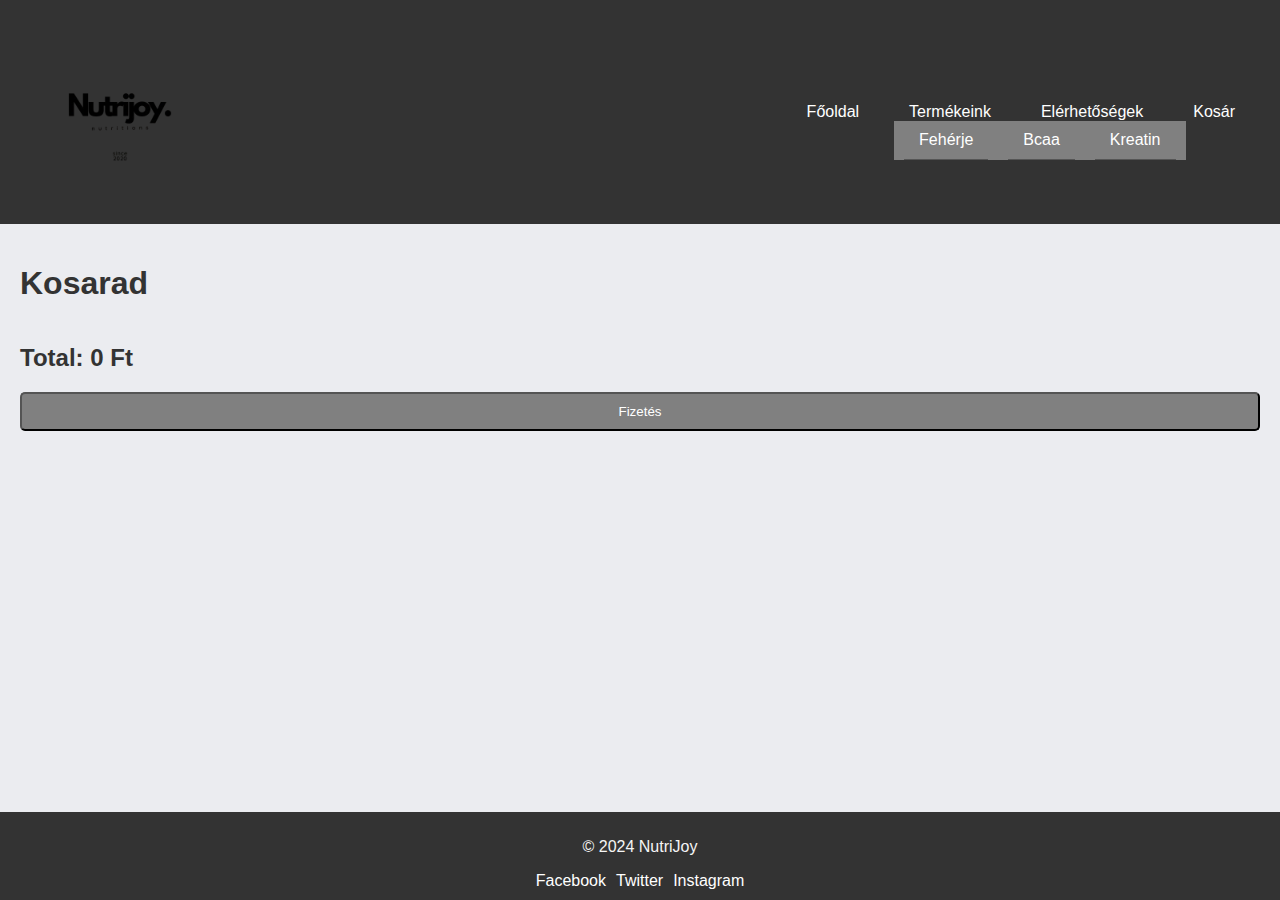
<file: cart.html>
<!DOCTYPE html>
<html lang="en">
<head>
    <meta charset="UTF-8">
    <meta name="viewport" content="width=device-width, initial-scale=1.0">
    <link rel="stylesheet" href="styles.css">
    <title>Cart</title>
</head>
<body>

<header>
    <div class="logo">
        <img src="logo.png" alt="Logo">
    </div>
    <nav class="navbar">
        <ul>
            <li><a href="index.html">Főoldal</a></li>
            <li class="dropdown">
                <a href="products.html">Termékeink</a>
                <ul class="dropdown-menu">
                    <li><a href="product4.html">Fehérje</a></li>
                    <li><a href="product5.html">Bcaa</a></li>
                    <li><a href="product6.html">Kreatin</a></li>
                </ul>
            </li>
            <li><a href="contact.html">Elérhetőségek</a></li>
            <li>
                <a href="cart.html">
                    <i class="fas fa-shopping-cart"></i>
                    <span class="cart-text">Kosár</span>
                </a>
            </li>
        </ul>
    </nav>
</header>

<div class="cart-container">
    <h1>Kosarad</h1>
    <div class="cart-items" id="cart-items"></div>
    <h2>Total: <span id="total-price">0 Ft</span></h2>
    <button class="button checkout" onclick="window.open('checkout.html', '_blank')">Fizetés</button>
</div>
<div id="empty-cart-message" style="display: none;">
    A kosár üres.
</div>
<footer>
    <p>&copy; 2024 NutriJoy</p>
    <div class="social-media">
        <a href="#">Facebook</a>
        <a href="#">Twitter</a>
        <a href="#">Instagram</a>
    </div>
</footer>

<script>
    const cartItemsContainer = document.getElementById('cart-items');
    const totalPriceElement = document.getElementById('total-price');

    function loadCart() {
        const cartItems = JSON.parse(localStorage.getItem('cartItems')) || [];
        let total = 0;
        cartItemsContainer.innerHTML = '';

        cartItems.forEach(item => {
            const itemTotal = item.price * item.quantity;
            total += itemTotal;
            cartItemsContainer.innerHTML += `
                <div class="cart-item">
                    <div class="cart-item-info">
                        <h2>${item.name}</h2>
                        <p>Ár: ${item.price} Ft</p>
                        <p>Darab: ${item.quantity}</p>
                    </div>
                    <button class="button remove-item" data-name="${item.name}">Törlés</button>
                </div>
            `;
        });

        totalPriceElement.textContent = `${total} Ft`;
    }

    function removeItem(itemName) {
        const cartItems = JSON.parse(localStorage.getItem('cartItems')) || [];
        const updatedItems = cartItems.filter(item => item.name !== itemName);
        localStorage.setItem('cartItems', JSON.stringify(updatedItems));
        loadCart();
    }

    cartItemsContainer.addEventListener('click', function(event) {
        if (event.target.classList.contains('remove-item')) {
            const itemName = event.target.getAttribute('data-name');
            removeItem(itemName);
        }
    });

    loadCart();
</script>

</body>
</html>
</file>
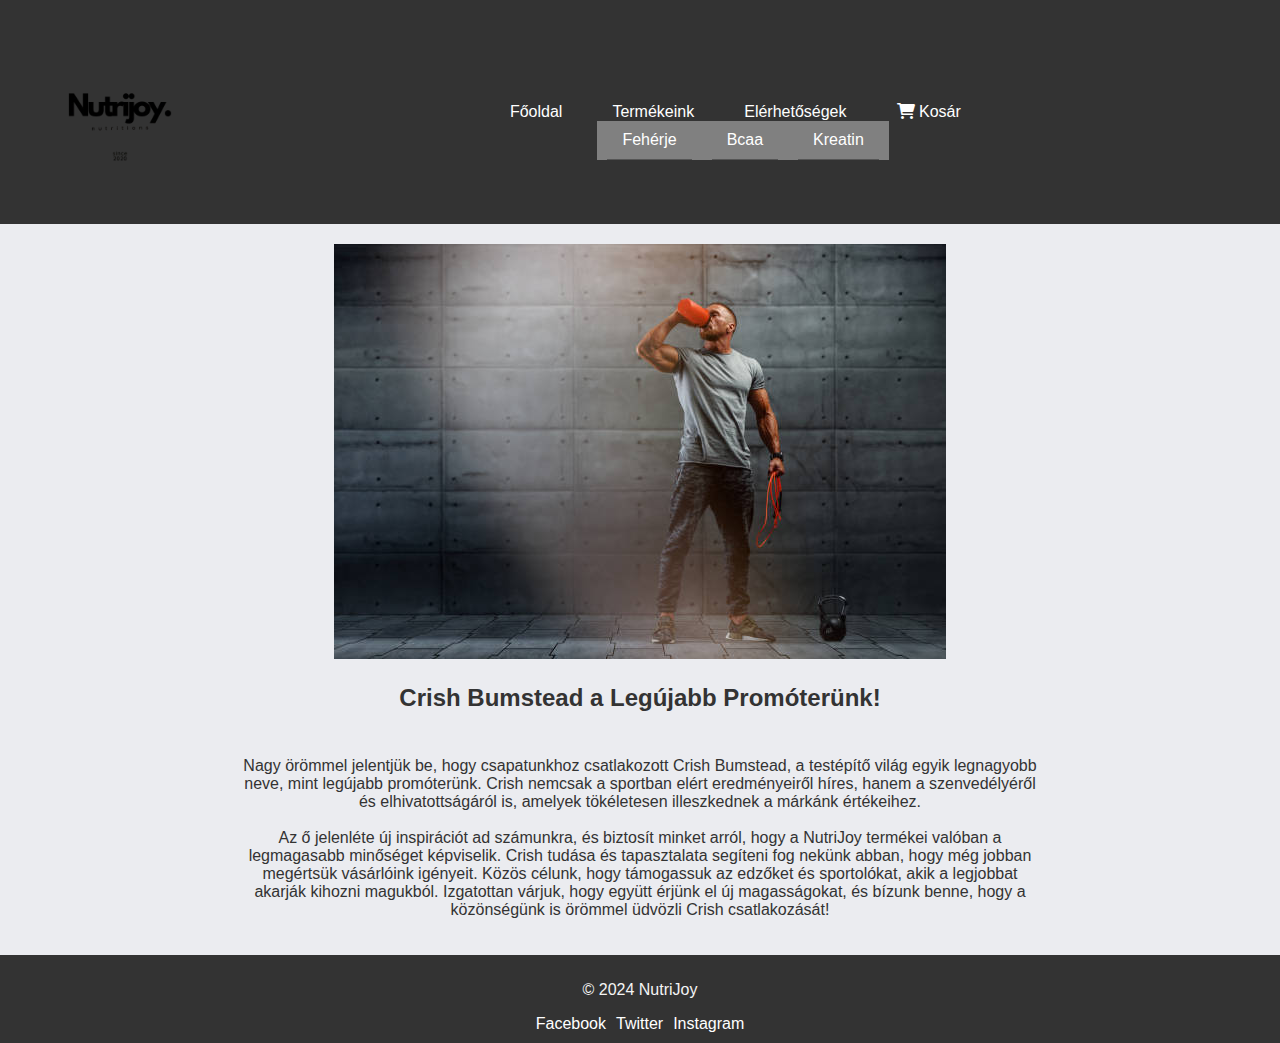
<file: news1.html>
<!DOCTYPE html>
<html lang="en">
<head>
    <meta charset="UTF-8">
    <meta name="viewport" content="width=device-width, initial-scale=1.0">
    <link rel="stylesheet" href="styles.css"> 
    <link rel="stylesheet" href="https://cdnjs.cloudflare.com/ajax/libs/font-awesome/6.0.0-beta3/css/all.min.css">
    <title>NutriJoy - Hírek</title>
</head>
<body>
    <header>
        <div class="logo">
            <img src="logo.png" alt="Logo"> 
        </div>
        <nav class="navbar">
            <ul>
                <li><a href="index.html">Főoldal</a></li>
                <li class="dropdown">
                    <a href="products.html">Termékeink</a>
                    <ul class="dropdown-menu">
                        <li><a href="product4.html">Fehérje</a></li>
                        <li><a href="product5.html">Bcaa</a></li>
                        <li><a href="product6.html">Kreatin</a></li>
                    </ul>
                </li>
                <li><a href="contact.html">Elérhetőségek</a></li>
                <li>
                    <a href="cart.html">
                        <i class="fas fa-shopping-cart"></i>
                        <span class="cart-text">Kosár</span>
                    </a>
                </li>
            </ul>
        </nav>>
        
    </header>

    <main>
        <div class="news-container">
            <img src="news1.jpg" alt="News 1" style="display: block; margin: 0 auto; max-width: 100%; height: auto;">
            <h2 style="text-align: center; margin-top: 10px;">Crish Bumstead a Legújabb Promóterünk!</h2>
            <p style="text-align: center; margin-top: 10px; max-width: 800px; margin-left: auto; margin-right: auto;">
                Nagy örömmel jelentjük be, hogy csapatunkhoz csatlakozott Crish Bumstead, a testépítő világ egyik legnagyobb neve, mint legújabb promóterünk. 
                Crish nemcsak a sportban elért eredményeiről híres, hanem a szenvedélyéről és elhivatottságáról is, amelyek tökéletesen illeszkednek a márkánk értékeihez.
            <br>
            <br>
            Az ő jelenléte új inspirációt ad számunkra, és biztosít minket arról, hogy a NutriJoy termékei valóban a legmagasabb minőséget képviselik. Crish tudása és tapasztalata segíteni fog nekünk abban, hogy még jobban megértsük vásárlóink igényeit. Közös célunk, hogy támogassuk az edzőket és sportolókat, akik a legjobbat akarják kihozni magukból. Izgatottan várjuk, hogy együtt érjünk el új magasságokat, és bízunk benne, hogy a közönségünk is örömmel üdvözli Crish csatlakozását!
            </p>
        </div>
    </main>

    <footer>
        <p>&copy; 2024 NutriJoy</p>
        <div class="social-media">
            <a href="#">Facebook</a>
            <a href="#">Twitter</a>
            <a href="#">Instagram</a>
        </div>
    </footer>
</body>
</html>
</file>
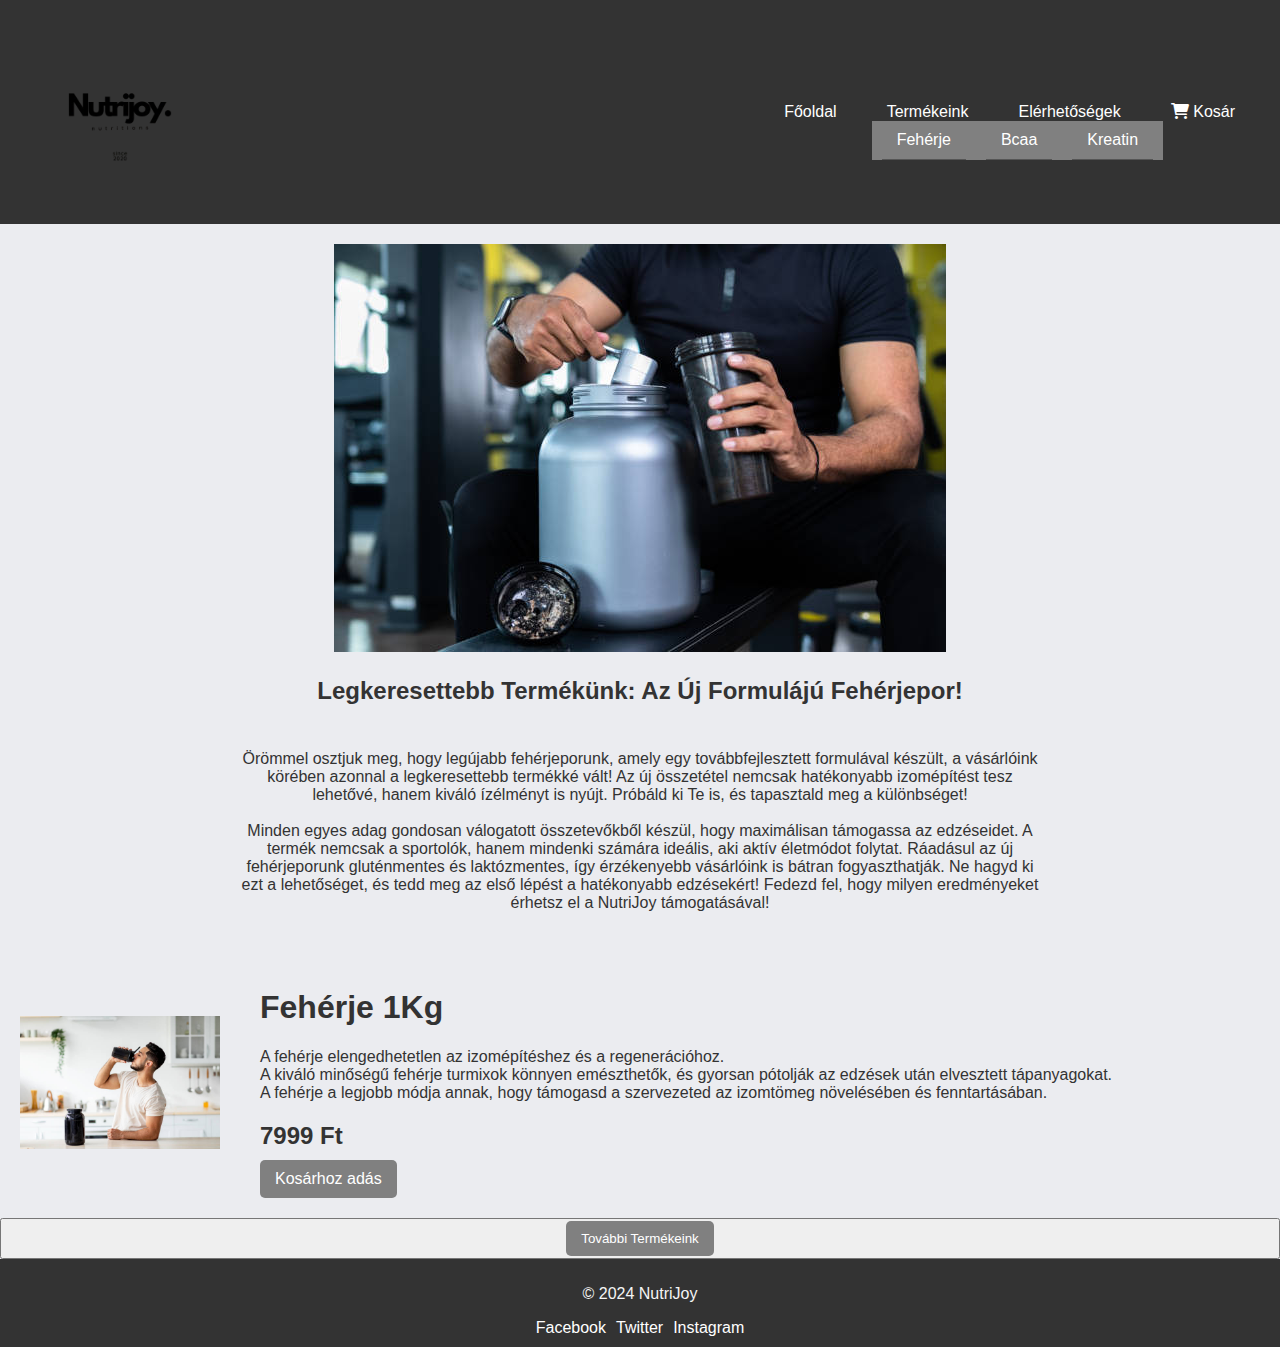
<file: news2.html>
<!DOCTYPE html>
<html lang="en">
<head>
    <meta charset="UTF-8">
    <meta name="viewport" content="width=device-width, initial-scale=1.0">
    <link rel="stylesheet" href="styles.css"> 
    <link rel="stylesheet" href="https://cdnjs.cloudflare.com/ajax/libs/font-awesome/6.0.0-beta3/css/all.min.css">
    <title>NutriJoy - Hírek</title>
</head>
<body>
    <header>
        <div class="logo">
            <img src="logo.png" alt="Logo"> 
        </div>
        <nav class="navbar">
            <ul>
                <li><a href="index.html">Főoldal</a></li>
                <li class="dropdown">
                    <a href="products.html">Termékeink</a>
                    <ul class="dropdown-menu">
                        <li><a href="product4.html">Fehérje</a></li>
                        <li><a href="product5.html">Bcaa</a></li>
                        <li><a href="product6.html">Kreatin</a></li>
                    </ul>
                </li>
                <li><a href="contact.html">Elérhetőségek</a></li>
                <li>
                    <a href="cart.html">
                        <i class="fas fa-shopping-cart"></i>
                        <span class="cart-text">Kosár</span>
                    </a>
                </li>
            </ul>
        </nav>
    </header>

    <main>
        <div class="news-container">
            <img src="news2.jpg" alt="News 1" style="display: block; margin: 0 auto; max-width: 100%; height: auto;">
            <h2 style="text-align: center; margin-top: 10px;">Legkeresettebb Termékünk: Az Új Formulájú Fehérjepor!</h2>
            <p style="text-align: center; margin-top: 10px; max-width: 800px; margin-left: auto; margin-right: auto;">
                Örömmel osztjuk meg, hogy legújabb fehérjeporunk, amely egy továbbfejlesztett formulával készült, a vásárlóink körében azonnal a legkeresettebb termékké vált! Az új összetétel nemcsak hatékonyabb izomépítést tesz lehetővé, hanem kiváló ízélményt is nyújt. Próbáld ki Te is, és tapasztald meg a különbséget!
            <br>
            <br>
            Minden egyes adag gondosan válogatott összetevőkből készül, hogy maximálisan támogassa az edzéseidet. A termék nemcsak a sportolók, hanem mindenki számára ideális, aki aktív életmódot folytat. Ráadásul az új fehérjeporunk gluténmentes és laktózmentes, így érzékenyebb vásárlóink is bátran fogyaszthatják. Ne hagyd ki ezt a lehetőséget, és tedd meg az első lépést a hatékonyabb edzésekért! Fedezd fel, hogy milyen eredményeket érhetsz el a NutriJoy támogatásával!
            </p>
        </div>
    </main>
    <div class="product-detail4">
        <img src="product4.jpg" alt="Product Image">
        <div class="product-info">
            <h1>Fehérje 1Kg</h1>
            <p>A fehérje elengedhetetlen az izomépítéshez és a regenerációhoz. <br>A kiváló minőségű fehérje turmixok könnyen emészthetők, és gyorsan pótolják az edzések után elvesztett tápanyagokat. <br>A fehérje a legjobb módja annak, hogy támogasd a szervezeted az izomtömeg növelésében és fenntartásában.</p>
            <h2>7999 Ft</h2>
            <a href="#" class="button" id="add-to-cart-btn">Kosárhoz adás</a>
        </div>
    </div>
    <button><a href="products.html" class="button">További Termékeink</a></button>
    <footer>
        <p>&copy; 2024 NutriJoy</p>
        <div class="social-media">
            <a href="#">Facebook</a>
            <a href="#">Twitter</a>
            <a href="#">Instagram</a>
        </div>
    </footer>
</body>
</html>
</file>
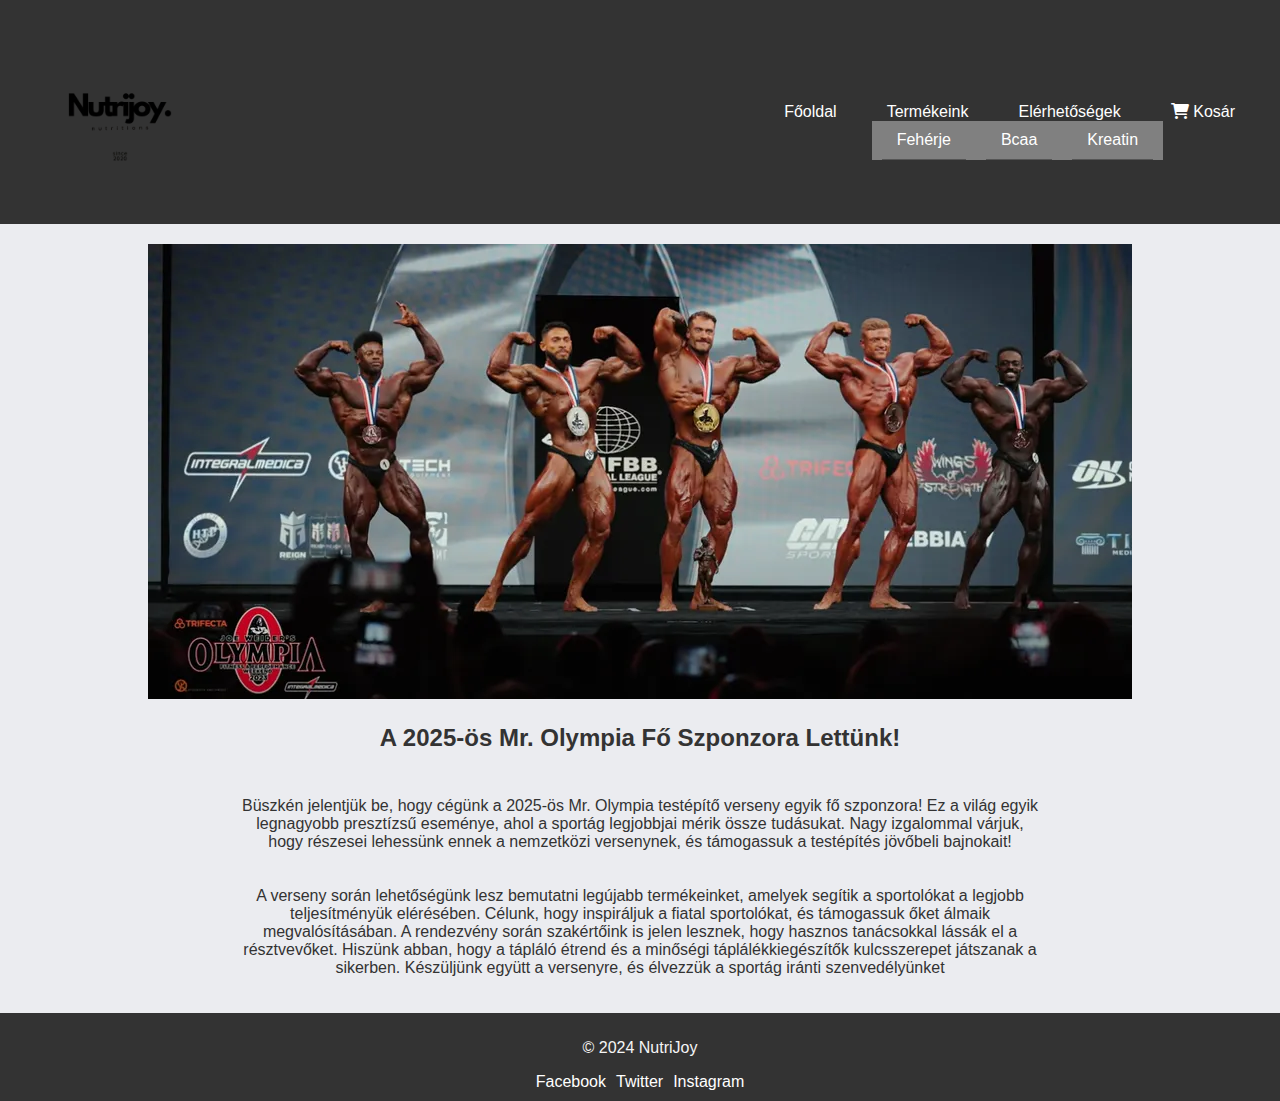
<file: news3.html>
<!DOCTYPE html>
<html lang="en">
<head>
    <meta charset="UTF-8">
    <meta name="viewport" content="width=device-width, initial-scale=1.0">
    <link rel="stylesheet" href="styles.css"> 
    <link rel="stylesheet" href="https://cdnjs.cloudflare.com/ajax/libs/font-awesome/6.0.0-beta3/css/all.min.css">
    <title>NutriJoy - Hírek</title>
</head>
<body>
    <header>
        <div class="logo">
            <img src="logo.png" alt="Logo"> 
        </div>
        <nav class="navbar">
            <ul>
                <li><a href="index.html">Főoldal</a></li>
                <li class="dropdown">
                    <a href="products.html">Termékeink</a>
                    <ul class="dropdown-menu">
                        <li><a href="product4.html">Fehérje</a></li>
                        <li><a href="product5.html">Bcaa</a></li>
                        <li><a href="product6.html">Kreatin</a></li>
                    </ul>
                </li>
                <li><a href="contact.html">Elérhetőségek</a></li>
                <li>
                    <a href="cart.html">
                        <i class="fas fa-shopping-cart"></i>
                        <span class="cart-text">Kosár</span>
                    </a>
                </li>
            </ul>
        </nav>
    </header>

    <main>
        <div class="news-container">
            <img src="news3.jpg" alt="News 1" style="display: block; margin: 0 auto; max-width: 100%; height: auto;">
            <h2 style="text-align: center; margin-top: 10px;">A 2025-ös Mr. Olympia Fő Szponzora Lettünk!</h2>
            <p style="text-align: center; margin-top: 10px; max-width: 800px; margin-left: auto; margin-right: auto;">
                Büszkén jelentjük be, hogy cégünk a 2025-ös Mr. Olympia testépítő verseny egyik fő szponzora! Ez a világ egyik legnagyobb presztízsű eseménye, ahol a sportág legjobbjai mérik össze tudásukat. Nagy izgalommal várjuk, hogy részesei lehessünk ennek a nemzetközi versenynek, és támogassuk a testépítés jövőbeli bajnokait!
                <br>
                <br>
                <br>
                A verseny során lehetőségünk lesz bemutatni legújabb termékeinket, amelyek segítik a sportolókat a legjobb teljesítményük elérésében. Célunk, hogy inspiráljuk a fiatal sportolókat, és támogassuk őket álmaik megvalósításában. A rendezvény során szakértőink is jelen lesznek, hogy hasznos tanácsokkal lássák el a résztvevőket. Hiszünk abban, hogy a tápláló étrend és a minőségi táplálékkiegészítők kulcsszerepet játszanak a sikerben. Készüljünk együtt a versenyre, és élvezzük a sportág iránti szenvedélyünket
            </p>
        </div>
    </main>

    <footer>
        <p>&copy; 2024 NutriJoy</p>
        <div class="social-media">
            <a href="#">Facebook</a>
            <a href="#">Twitter</a>
            <a href="#">Instagram</a>
        </div>
    </footer>
</body>
</html>
</file>
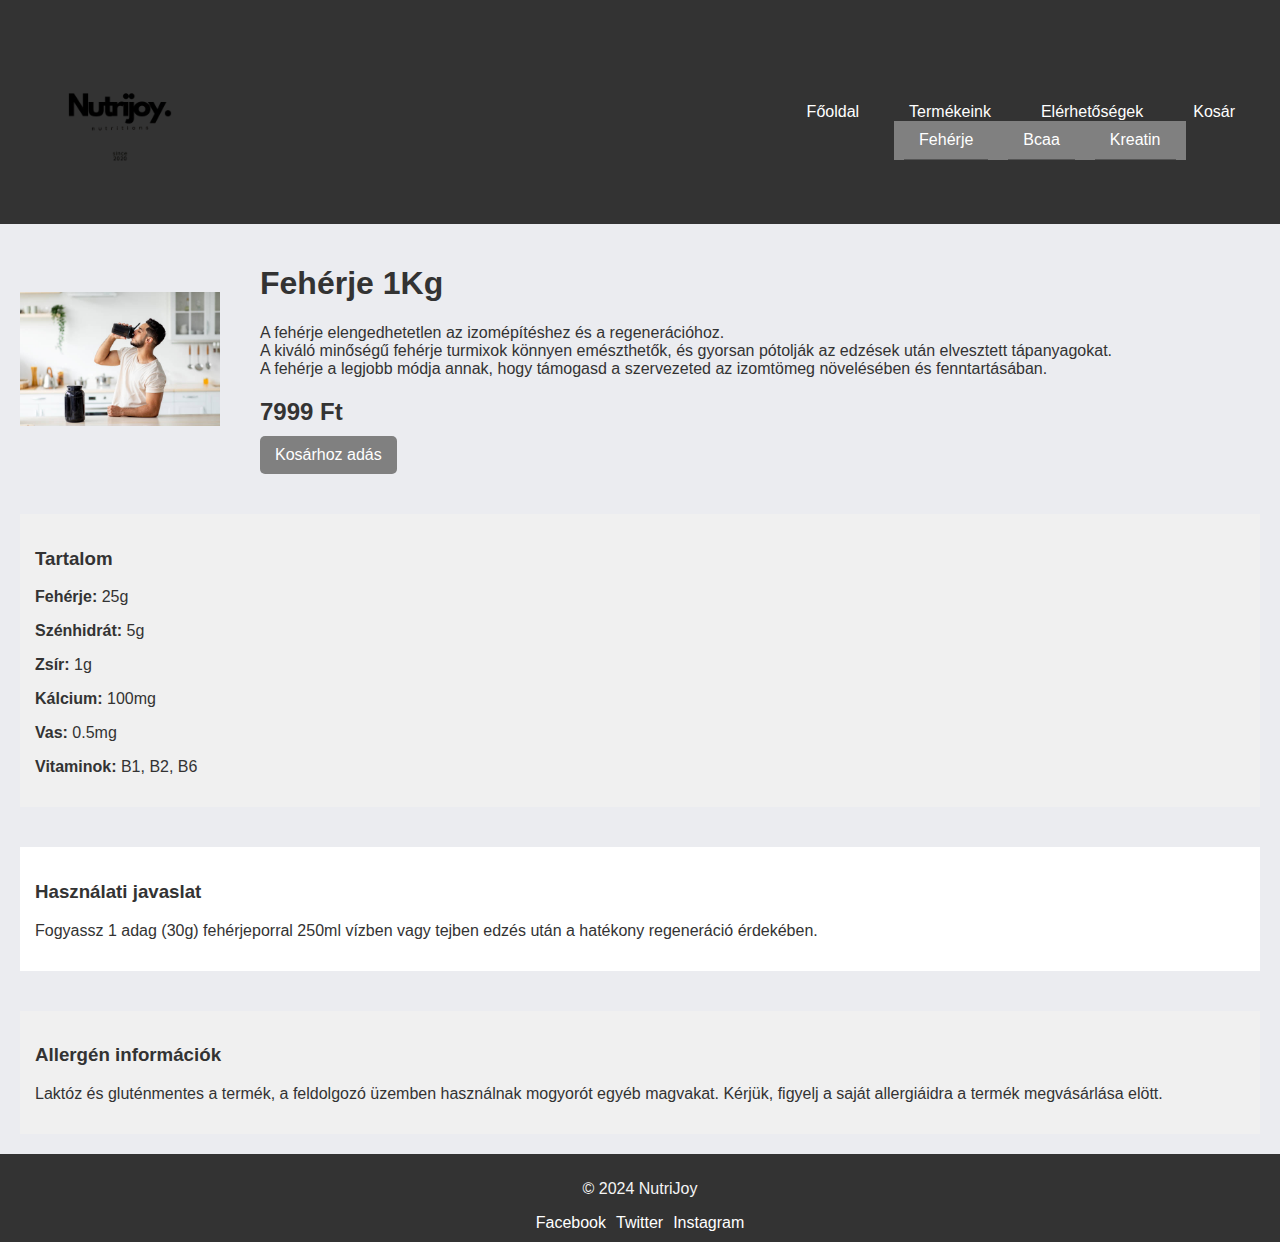
<file: product4.html>
<!DOCTYPE html>
<html lang="en">
<head>
    <meta charset="UTF-8">
    <meta name="viewport" content="width=device-width, initial-scale=1.0">
    <link rel="stylesheet" href="styles.css">
    <title>Product Page</title>
</head>
<body>

<header>
    <div class="logo">
        <img src="logo.png" alt="Logo">
    </div>
    <nav class="navbar">
        <ul>
            <li><a href="index.html">Főoldal</a></li>
            <li class="dropdown">
                <a href="products.html">Termékeink</a>
                <ul class="dropdown-menu">
                    <li><a href="product4.html">Fehérje</a></li>
                    <li><a href="product5.html">Bcaa</a></li>
                    <li><a href="product6.html">Kreatin</a></li>
                </ul>
            </li>
            <li><a href="contact.html">Elérhetőségek</a></li>
            <li>
                <a href="cart.html">
                    <i class="fas fa-shopping-cart"></i>
                    <span class="cart-text">Kosár</span>
                </a>
            </li>
        </ul>
    </nav>
</header>

<div class="product-detail4">
    <img src="product4.jpg" alt="Product Image">
    <div class="product-info">
        <h1>Fehérje 1Kg</h1>
        <p>A fehérje elengedhetetlen az izomépítéshez és a regenerációhoz. <br>A kiváló minőségű fehérje turmixok könnyen emészthetők, és gyorsan pótolják az edzések után elvesztett tápanyagokat. <br>A fehérje a legjobb módja annak, hogy támogasd a szervezeted az izomtömeg növelésében és fenntartásában.</p>
        <h2>7999 Ft</h2>
        <a href="#" class="button" id="add-to-cart-btn">Kosárhoz adás</a>
    </div>
</div>
<div style="margin: 20px; padding: 15px; background-color: #f0f0f0;">
    <h3>Tartalom</h3>
    <p><strong>Fehérje:</strong> 25g</p>
    <p><strong>Szénhidrát:</strong> 5g</p>
    <p><strong>Zsír:</strong> 1g</p>
    <p><strong>Kálcium:</strong> 100mg</p>
    <p><strong>Vas:</strong> 0.5mg</p>
    <p><strong>Vitaminok:</strong> B1, B2, B6</p>
</div>

<div style="margin: 20px; padding: 15px; background-color: #ffffff;">
    <h3>Használati javaslat</h3>
    <p>Fogyassz 1 adag (30g) fehérjeporral 250ml vízben vagy tejben edzés után a hatékony regeneráció érdekében.</p>
</div>

<div style="margin: 20px; padding: 15px; background-color: #f0f0f0;">
    <h3>Allergén információk</h3>
    <p>Laktóz és gluténmentes a termék, a feldolgozó üzemben használnak mogyorót egyéb magvakat. Kérjük, figyelj a saját allergiáidra a termék megvásárlása elött.</p>
</div>

<div class="notification" id="notification">
    Termék a kosárhoz adva 
    <button id="close-notification">bezárás</button>
    <a href="cart.html" id="go-to-cart">Kosár tartalma</a>
</div>

<script>
    document.getElementById("add-to-cart-btn").addEventListener("click", function(event) {
        event.preventDefault();

        const productName = document.querySelector('.product-info h1').textContent;
        const productPrice = document.querySelector('.product-info h2').textContent.replace(' Ft', '');
        
        let cartItems = JSON.parse(localStorage.getItem('cartItems')) || [];
        
        const existingProductIndex = cartItems.findIndex(item => item.name === productName);
        
        if (existingProductIndex > -1) {
            cartItems[existingProductIndex].quantity += 1; 
        } else {
            cartItems.push({ name: productName, price: parseInt(productPrice), quantity: 1 }); 
        }
        
        localStorage.setItem('cartItems', JSON.stringify(cartItems)); 
        
        document.getElementById("notification").style.display = "block";
    });

    document.getElementById("close-notification").addEventListener("click", function() {
        document.getElementById("notification").style.display = "none"; 
    });
</script>

<footer>
    <p>&copy; 2024 NutriJoy</p>
    <div class="social-media">
        <a href="#">Facebook</a>
        <a href="#">Twitter</a>
        <a href="#">Instagram</a>
    </div>
</footer>

</body>
</html>
</file>
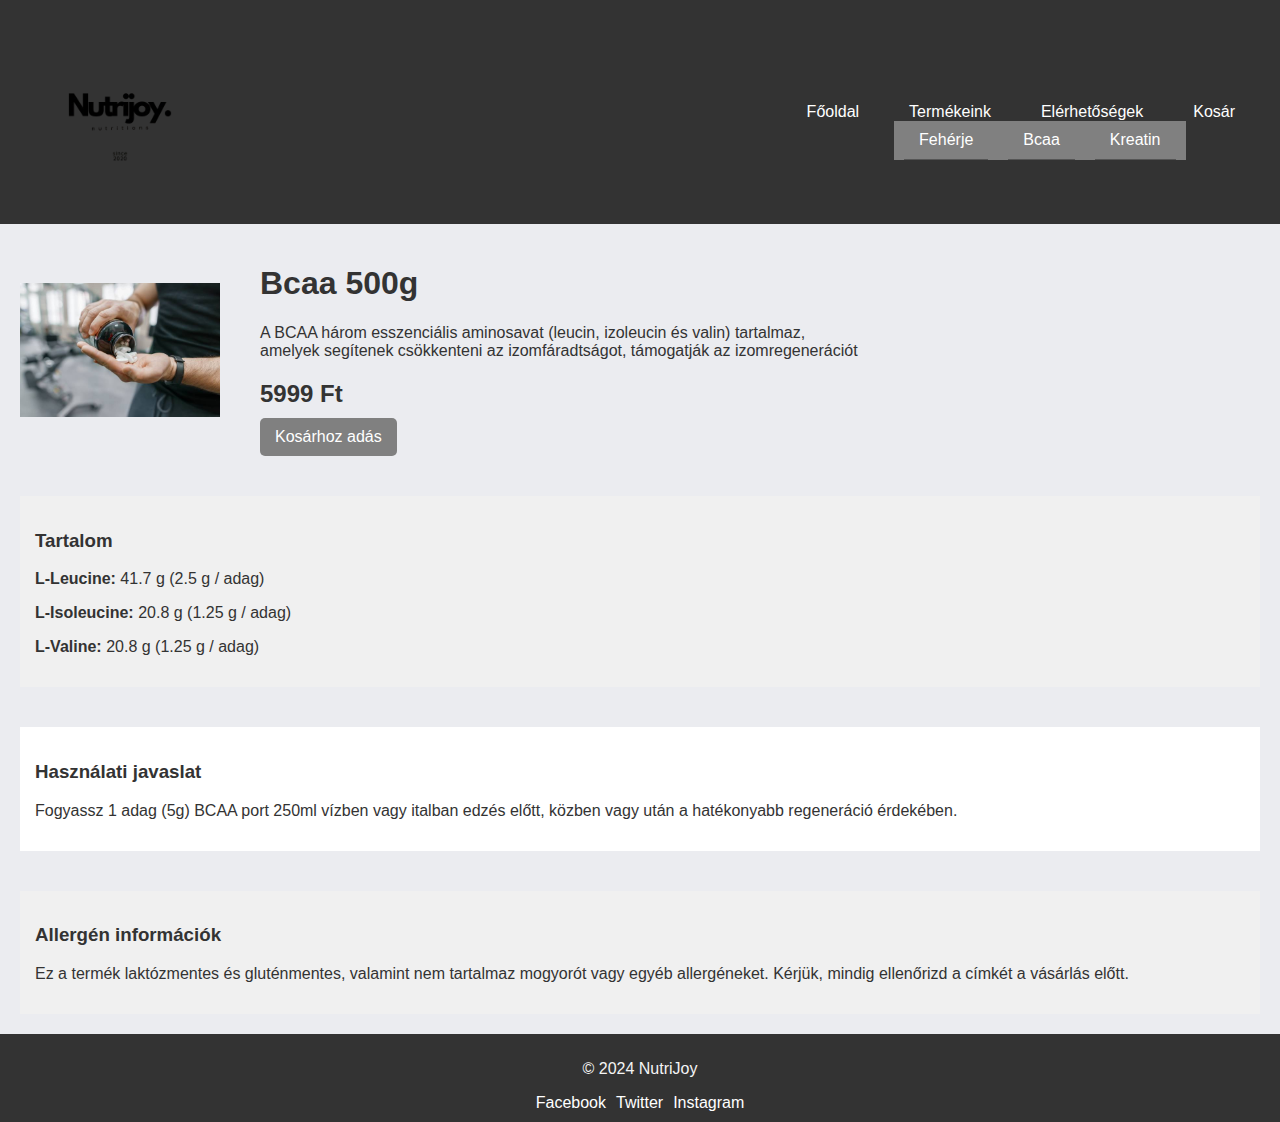
<file: product5.html>
<!DOCTYPE html>
<html lang="en">
<head>
    <meta charset="UTF-8">
    <meta name="viewport" content="width=device-width, initial-scale=1.0">
    <link rel="stylesheet" href="styles.css">
    <title>Product Page</title>
</head>
<body>

<header>
    <div class="logo">
        <img src="logo.png" alt="Logo">
    </div>
    <nav class="navbar">
        <ul>
            <li><a href="index.html">Főoldal</a></li>
            <li class="dropdown">
                <a href="products.html">Termékeink</a>
                <ul class="dropdown-menu">
                    <li><a href="product4.html">Fehérje</a></li>
                    <li><a href="product5.html">Bcaa</a></li>
                    <li><a href="product6.html">Kreatin</a></li>
                </ul>
            </li>
            <li><a href="contact.html">Elérhetőségek</a></li>
            <li>
                <a href="cart.html">
                    <i class="fas fa-shopping-cart"></i>
                    <span class="cart-text">Kosár</span>
                </a>
            </li>
        </ul>
    </nav>
</header>

<div class="product-detail4">
    <img src="product5.jpg" alt="Product Image">
    <div class="product-info">
        <h1>Bcaa 500g </h1>
        <p>A BCAA három esszenciális aminosavat (leucin, izoleucin és valin) tartalmaz, <br> amelyek segítenek csökkenteni az izomfáradtságot, támogatják az izomregenerációt </p>
        <h2>5999 Ft</h2>
        <a href="#" class="button" id="add-to-cart-btn">Kosárhoz adás</a>
    </div>
</div>

<div class="notification" id="notification">
    Termék a kosárhoz adva 
    <button id="close-notification">bezárás</button>
    <a href="cart.html" id="go-to-cart">Kosár tartalma</a>
</div>
<div style="margin: 20px; padding: 15px; background-color: #f0f0f0;">
    <h3>Tartalom</h3>
    <p><strong>L-Leucine:</strong> 41.7 g (2.5 g / adag)</p>
    <p><strong>L-Isoleucine:</strong> 20.8 g (1.25 g / adag)</p>
    <p><strong>L-Valine:</strong> 20.8 g (1.25 g / adag)</p>
</div>

<div style="margin: 20px; padding: 15px; background-color: #ffffff;">
    <h3>Használati javaslat</h3>
    <p>Fogyassz 1 adag (5g) BCAA port 250ml vízben vagy italban edzés előtt, közben vagy után a hatékonyabb regeneráció érdekében.</p>
</div>

<div style="margin: 20px; padding: 15px; background-color: #f0f0f0;">
    <h3>Allergén információk</h3>
    <p>Ez a termék laktózmentes és gluténmentes, valamint nem tartalmaz mogyorót vagy egyéb allergéneket. Kérjük, mindig ellenőrizd a címkét a vásárlás előtt.</p>
</div>

<script>
    document.getElementById("add-to-cart-btn").addEventListener("click", function(event) {
        event.preventDefault();

        const productName = document.querySelector('.product-info h1').textContent;
        const productPrice = document.querySelector('.product-info h2').textContent.replace(' Ft', '');
        
        let cartItems = JSON.parse(localStorage.getItem('cartItems')) || [];
        
        const existingProductIndex = cartItems.findIndex(item => item.name === productName);
        
        if (existingProductIndex > -1) {
            cartItems[existingProductIndex].quantity += 1; 
        } else {
            cartItems.push({ name: productName, price: parseInt(productPrice), quantity: 1 }); 
        }
        
        localStorage.setItem('cartItems', JSON.stringify(cartItems)); 
        
        document.getElementById("notification").style.display = "block";
    });

    document.getElementById("close-notification").addEventListener("click", function() {
        document.getElementById("notification").style.display = "none"; 
    });
</script>

<footer>
    <p>&copy; 2024 NutriJoy</p>
    <div class="social-media">
        <a href="#">Facebook</a>
        <a href="#">Twitter</a>
        <a href="#">Instagram</a>
    </div>
</footer>

</body>
</html>
</file>
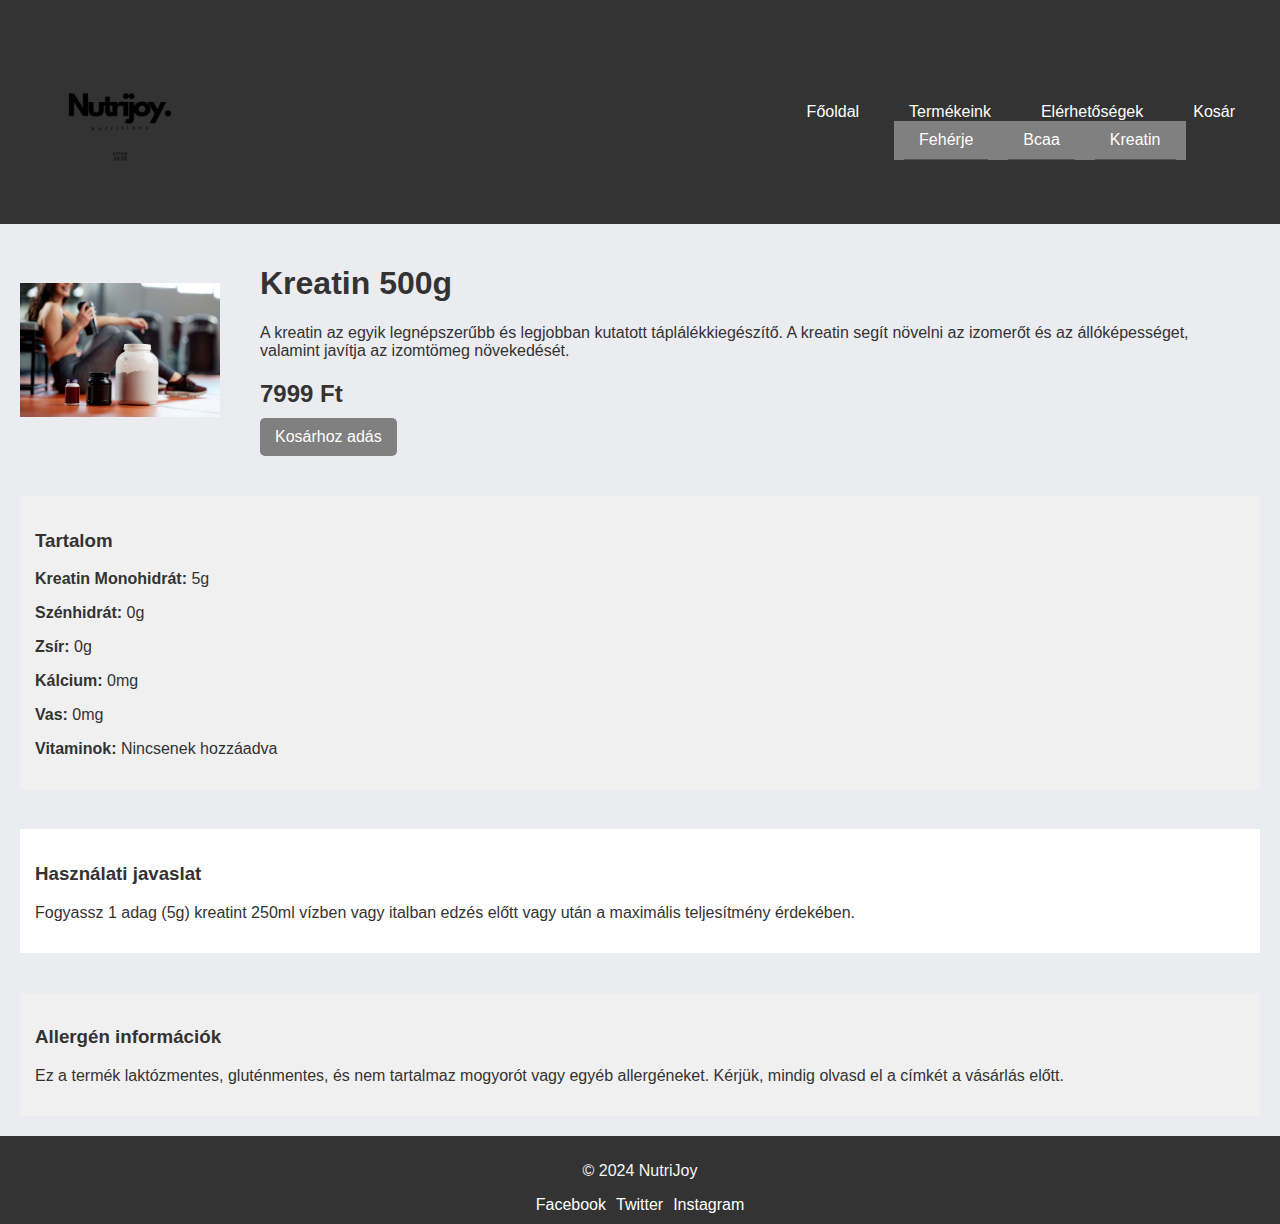
<file: product6.html>
<!DOCTYPE html>
<html lang="en">
<head>
    <meta charset="UTF-8">
    <meta name="viewport" content="width=device-width, initial-scale=1.0">
    <link rel="stylesheet" href="styles.css">
    <title>Product Page</title>
</head>
<body>

<header>
    <div class="logo">
        <img src="logo.png" alt="Logo">
    </div>
    <nav class="navbar">
        <ul>
            <li><a href="index.html">Főoldal</a></li>
            <li class="dropdown">
                <a href="products.html">Termékeink</a>
                <ul class="dropdown-menu">
                    <li><a href="product4.html">Fehérje</a></li>
                    <li><a href="product5.html">Bcaa</a></li>
                    <li><a href="product6.html">Kreatin</a></li>
                </ul>
            </li>
            <li><a href="contact.html">Elérhetőségek</a></li>
            <li>
                <a href="cart.html">
                    <i class="fas fa-shopping-cart"></i>
                    <span class="cart-text">Kosár</span>
                </a>
            </li>
        </ul>
    </nav>
</header>

<div class="product-detail4">
    <img src="product6.jpg" alt="Product Image">
    <div class="product-info">
        <h1>Kreatin 500g</h1>
        <p>A kreatin az egyik legnépszerűbb és legjobban kutatott táplálékkiegészítő. A kreatin segít növelni az izomerőt és az állóképességet,  <br>valamint javítja az izomtömeg növekedését.</p>
        <h2>7999 Ft</h2>
        <a href="#" class="button" id="add-to-cart-btn">Kosárhoz adás</a>
    </div>
</div>

<div class="notification" id="notification">
    Termék a kosárhoz adva 
    <button id="close-notification">bezárás</button>
    <a href="cart.html" id="go-to-cart">Kosár tartalma</a>
</div>
<div style="margin: 20px; padding: 15px; background-color: #f0f0f0;">
    <h3>Tartalom</h3>
    <p><strong>Kreatin Monohidrát:</strong> 5g</p>
    <p><strong>Szénhidrát:</strong> 0g</p>
    <p><strong>Zsír:</strong> 0g</p>
    <p><strong>Kálcium:</strong> 0mg</p>
    <p><strong>Vas:</strong> 0mg</p>
    <p><strong>Vitaminok:</strong> Nincsenek hozzáadva</p>
</div>

<div style="margin: 20px; padding: 15px; background-color: #ffffff;">
    <h3>Használati javaslat</h3>
    <p>Fogyassz 1 adag (5g) kreatint 250ml vízben vagy italban edzés előtt vagy után a maximális teljesítmény érdekében.</p>
</div>

<div style="margin: 20px; padding: 15px; background-color: #f0f0f0;">
    <h3>Allergén információk</h3>
    <p>Ez a termék laktózmentes, gluténmentes, és nem tartalmaz mogyorót vagy egyéb allergéneket. Kérjük, mindig olvasd el a címkét a vásárlás előtt.</p>
</div>

<script>
    document.getElementById("add-to-cart-btn").addEventListener("click", function(event) {
        event.preventDefault();

        const productName = document.querySelector('.product-info h1').textContent;
        const productPrice = document.querySelector('.product-info h2').textContent.replace(' Ft', '');
        
        let cartItems = JSON.parse(localStorage.getItem('cartItems')) || [];
        
        const existingProductIndex = cartItems.findIndex(item => item.name === productName);
        
        if (existingProductIndex > -1) {
            cartItems[existingProductIndex].quantity += 1; 
        } else {
            cartItems.push({ name: productName, price: parseInt(productPrice), quantity: 1 }); 
        }
        
        localStorage.setItem('cartItems', JSON.stringify(cartItems)); 
        
        document.getElementById("notification").style.display = "block";
    });

    document.getElementById("close-notification").addEventListener("click", function() {
        document.getElementById("notification").style.display = "none"; 
    });
</script>

<footer>
    <p>&copy; 2024 NutriJoy</p>
    <div class="social-media">
        <a href="#">Facebook</a>
        <a href="#">Twitter</a>
        <a href="#">Instagram</a>
    </div>
</footer>

</body>
</html>
</file>
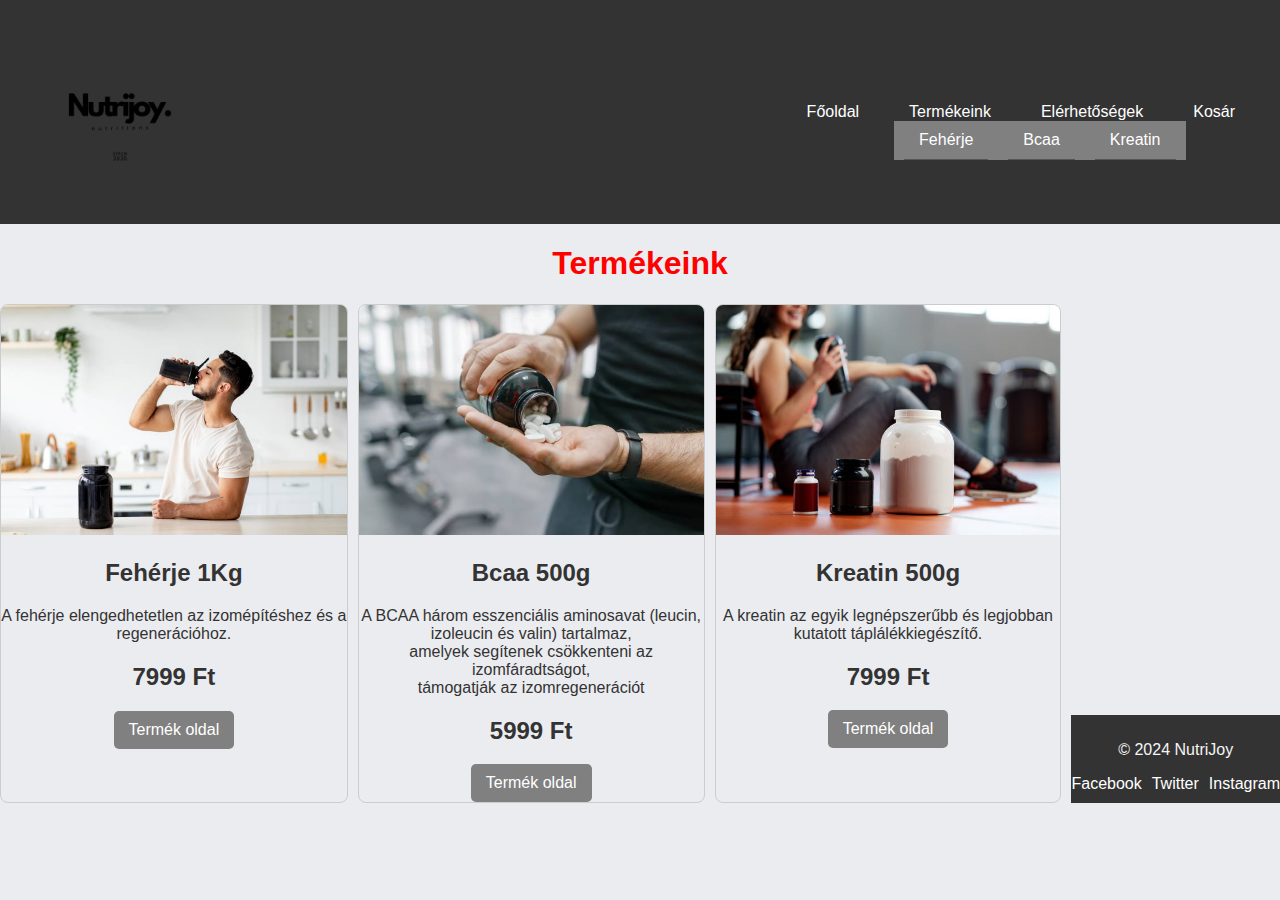
<file: products.html>
<!DOCTYPE html>
<html lang="en">
<head>
    <meta charset="UTF-8">
    <meta name="viewport" content="width=device-width, initial-scale=1.0">
    <link rel="stylesheet" href="styles.css">
    <title>All Products</title>
</head>
<body>

<header>
    <div class="logo">
        <img src="logo.png" alt="Logo">
    </div>
    <nav class="navbar">
        <ul>
            <li><a href="index.html">Főoldal</a></li>
            <li class="dropdown">
                <a href="products.html">Termékeink</a>
                <ul class="dropdown-menu">
                    <li><a href="product4.html">Fehérje</a></li>
                    <li><a href="product5.html">Bcaa</a></li>
                    <li><a href="product6.html">Kreatin</a></li>
                </ul>
            </li>
            <li><a href="contact.html">Elérhetőségek</a></li>
            <li>
                <a href="cart.html">
                    <i class="fas fa-shopping-cart"></i>
                    <span class="cart-text">Kosár</span>
                </a>
            </li>
        </ul>
    </nav>
</header>

<div class="products-section">
    <h1 style="color: red;text-align: center;"> Termékeink </h1>
    <div class="product-list">
        <div class="product-item">
            <img src="product4.jpg" alt="Fehérje 1Kg">
            <h2>Fehérje 1Kg</h2>
            <p>A fehérje elengedhetetlen az izomépítéshez és a regenerációhoz.</p>
            <h2>7999 Ft</h2>
            <a href="product4.html" class="button">Termék oldal</a>
        </div>
        <div class="product-list">
            <div class="product-item">
                <img src="product5.jpg" alt="Fehérje 1Kg">
                <h2>Bcaa 500g</h2>
                <p>A BCAA három esszenciális aminosavat (leucin, izoleucin és valin) tartalmaz, <br> amelyek segítenek csökkenteni az izomfáradtságot, <br>támogatják az izomregenerációt </p>
                <h2>5999 Ft</h2>
                <a href="product5.html" class="button">Termék oldal</a>
            </div>
    </div>
    <div class="product-list">
        <div class="product-item">
            <img src="product6.jpg" alt="Fehérje 1Kg">
            <h2>Kreatin 500g</h2>
            <p> A kreatin az egyik legnépszerűbb és legjobban kutatott táplálékkiegészítő.</p>
            <h2>7999 Ft</h2>
            <a href="product6.html" class="button">Termék oldal</a>
        </div>
</div>


<footer>
    <p>&copy; 2024 NutriJoy</p>
    <div class="social-media">
        <a href="#">Facebook</a>
        <a href="#">Twitter</a>
        <a href="#">Instagram</a>
    </div>
</footer>
</body>
</html>
</file>
<file: styles.css>
body {
    font-family: Arial, sans-serif;
    margin: 0;
    padding: 0;
    background-color: #ebecf0;
    color: #333;
    display: flex;
    flex-direction: column;
    min-height: 100vh; 
}

header {
    display: flex;
    justify-content: space-between;
    align-items: center;
    background-color: #333; 
    padding: 10px 20px;
}

.logo img {
    width: 200px; 
}

.navbar {
    display: flex; 
    justify-content: flex-end;
    position: relative; 
}

.navbar ul {
    list-style-type: none;
    margin: 0;
    padding: 0;
    display: flex;
}

.navbar li {
    position: relative; 
    margin: 0 10px;
}

.navbar a {
    color: white;
    text-decoration: none;
    padding: 10px 15px;
    transition: color 0.3s; 
}

.navbar a:hover {
    color: #ff0000; 
}
 
.dropdown-menu {
    display: none; 
    position: absolute; 
    background-color: gray; 
    padding: 10px 0;
    z-index: 1; 
    top: 100%; 
    left: 0; 
}

.navbar li.dropdown:hover .dropdown-menu {
    display: block; 
}

.dropdown-menu li {
    border-bottom: 1px solid #555;
}

.dropdown-menu li a {
    display: none;
    padding: 10px 15px;
    display: block;
    position; a
}

.dropdown-menu li.a:hover {
    background-color: red; 
}

.carousel {
    position: relative;
    max-width: 100%;
    margin: 0 auto;
    overflow: hidden;
}

.carousel-slide {
    position: absolute;
    width: 100%;
    height: 400px;
    display: none;
}

.carousel-image {
    width: 100%;
    height: 100%;
    object-fit: cover;
    filter: grayscale(100%);
}

.overlay {
    position: absolute;
    top: 0;
    left: 0;
    width: 100%;
    height: 100%;
    background: rgba(0, 0, 0, 0.5);
    display: flex;
    justify-content: center;
    align-items: center;
}

.carousel-button {
    padding: 10px 20px;
    background-color: gray;
    border: none;
    color: white;
    font-size: 16px;
    cursor: pointer;
    transition: background-color 0.3s, filter 0.3s;
}

.carousel-button:hover {
    background-color: red;
    filter: grayscale(0%);
}

.news-container {
    margin: 20px;
    display: flex;
    flex-direction: column;
    gap: 15px;
}

.news-item {
    display: flex;
    align-items: center;
    border: 1px solid #ccc;
    border-radius: 8px;
    overflow: hidden;
    background-color: white;
}

.news-item img {
    width: 150px;
    height: auto;
}

.news-item p {
    margin: 0;
    padding: 10px;
}

footer {
    background-color: #333;
    color: #f5f5f5;
    padding: 10px 0;
    text-align: center;
    margin-top: auto; 
    
}

.social-media {
    display: flex;
    justify-content: center;
    gap: 10px;
}

.social-media h2 {
    text-align: center; 
    width: 100%; 
}

.social-media a {
    color: white;
    text-decoration: none;
}

.floating-carousel {
    margin: 20px;
    padding: 20px;
    background-color: white;
    border-radius: 8px;
    box-shadow: 0 2px 5px rgba(0, 0, 0, 0.1);
}

.product-list {
    display: flex;
    justify-content: space-between;
    gap: 10px;
}

.product-item {
    text-align: center;
    border: 1px solid #ccc;
    border-radius: 8px;
    overflow: hidden;
}

.product-item img {
    width: 100%;
    height: auto;
}

.product-item h3 {
    margin: 0;
    padding: 10px;
}

.button {
    display: inline-block;
    padding: 10px 15px;
    background-color: gray;
    color: white;
    text-decoration: none;
    border-radius: 5px;
    transition: background-color 0.3s;
}

.button:hover {
    background-color: red;
}

.map-wrapper {
    width: 400px; 
    height: 300px; 
    background-color: black; 
    margin: 20px auto; 
    border-radius: 8px; 
}

.product-detail4 {
    display: flex;
    align-items: center; 
    margin: 20px; 
}

.product-detail4 img {
    width: 200px; 
    margin-right: 20px; 
}

.product-info {
    margin-left: 20px; 
    flex-grow: 1; 
}

.product-info h2 {
    margin-bottom: 10px; 
}

.product-info p {
    margin-bottom: 5px; 
}

.cart-container {
    display: flex;
    flex-direction: column;
    margin: 20px;
}

.cart-items {
    display: flex;
    flex-direction: column;
    margin-left: 10px;
}

.cart-item {
    display: flex;
    justify-content: space-between;
    margin-bottom: 20px;
}

.cart-item img {
    width: 100px;
    margin-right: 20px;
}

.cart-item-info {
    display: flex;
    flex-direction: column;
    align-items: flex-start;
}

.cart-item-info h2 {
    margin: 5px 0;
}

.quantity {
    margin-left: 20px;
}

#total-price {
    font-weight: bold;
    font-size: 1.5rem;
}

.delete-item {
    background-color: gray; 
    color: white;
    border: none;
    padding: 5px 10px;
    border-radius: 5px;
    cursor: pointer;
    transition: background-color 0.3s; 
}

.delete-item:hover {
    background-color: red; 
}

.notification {
    background-color: gray;
    color: white;
    padding: 10px;
    border-radius: 5px;
    position: fixed;
    top: 20px;
    right: 20px;
    z-index: 1000;
    display: none; 
}

#close-notification {
    background-color: gray;                                 
    color: white;   
    border: none;   
    padding: 5px 10px;  
    border-radius: 5px; 
    cursor: pointer;    
    transition: background-color 0.3s;  
}

#close-notification:hover {
    background-color: red;  
}

#go-to-cart {
    display: inline-block;  
    background-color: gray;     
    color: white;   
    padding: 5px 10px;  
    border-radius: 5px;     
    text-decoration: none;  
    transition: background-color 0.3s;  
}

#go-to-cart:hover {
    background-color: red;  
}
.about-us, .our-products {
    background-color: #f9f9f9; 
    border: 1px solid #ddd; 
    border-radius: 5px; 
    padding: 20px;
    margin: 20px 0; 
    box-shadow: 0 2px 5px rgba(0, 0, 0, 0.1); 
}

.about-us h2, .our-products h2 {
    color: #333; 
    font-size: 24px; 
    margin-bottom: 10px; 
}

.about-us p, .our-products p {
    color: #555; 
    line-height: 1.6; 
    font-size: 16px; 
}
.rendeles-form{
    display: flex;
    flex-direction: column;
    width: 700px; 
    height: 200px;
    margin-top: 140px;
    margin-bottom: 140px;
    padding: 20px;
    border: 2px solid red; 
    box-shadow: 0 0 10px rgba(255, 0, 0, 0.5); 
    background-color: #fff; 
    align-self: left;
    margin-left: 80px;
}
.futar-options {
    border: 2px solid #ccc; 
    border-radius: 10px;
    padding: 20px;
    max-width: 400px; 
    margin: 20px auto; 
    background-color: #f9f9f9;
}

.optionx {
    display: flex;
    align-items: center;
    margin-bottom: 15px; 
}

.option input {
    margin-right: 10px; 
}

.logox {
    width: 30px; 
    height: 30px; 
    margin-right: 10px; 
}
.buttonx {
    display: inline-block;
    padding: 10px 15px;
    background-color: gray;
    color: white;
    text-decoration: none;
    border-radius: 5px;
    transition: background-color 0.3s;
    align-items: center;
    align-self: center;
}

.buttonx:hover {
    background-color: red;
}
</file>
